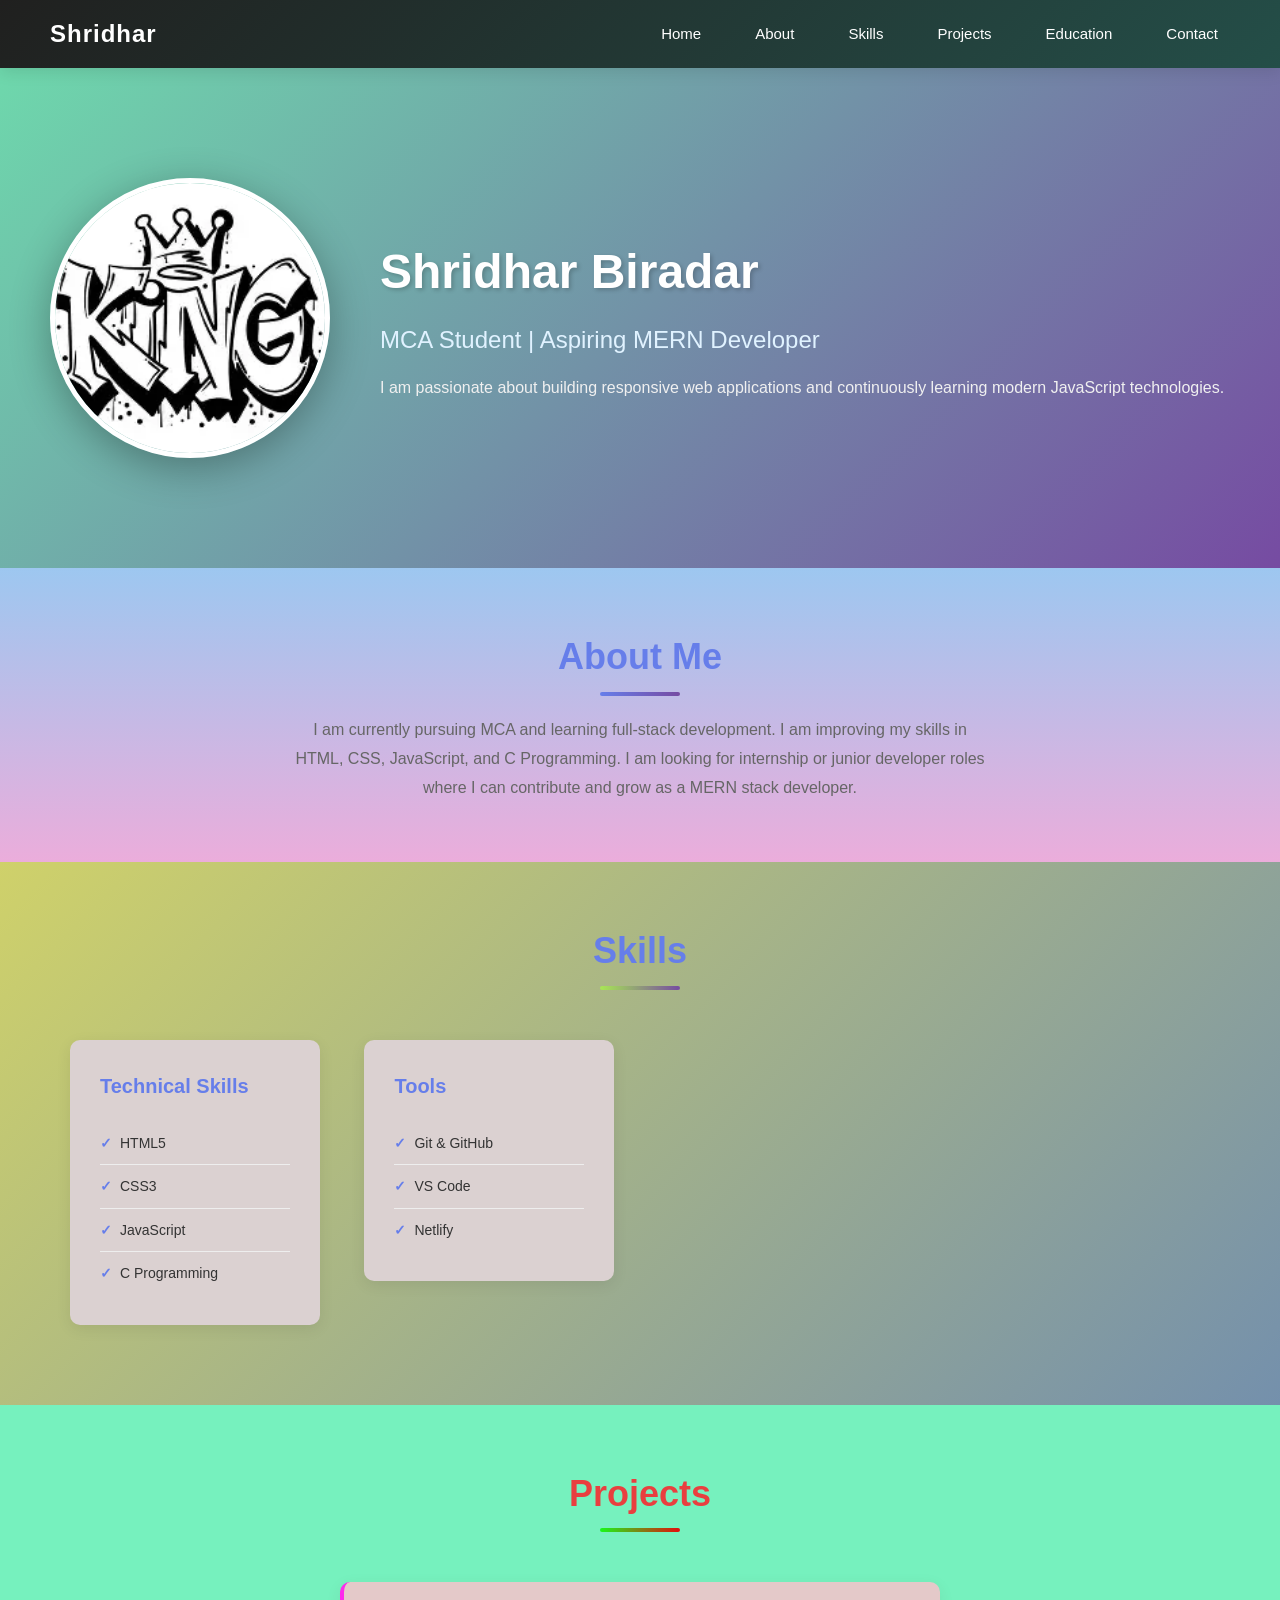
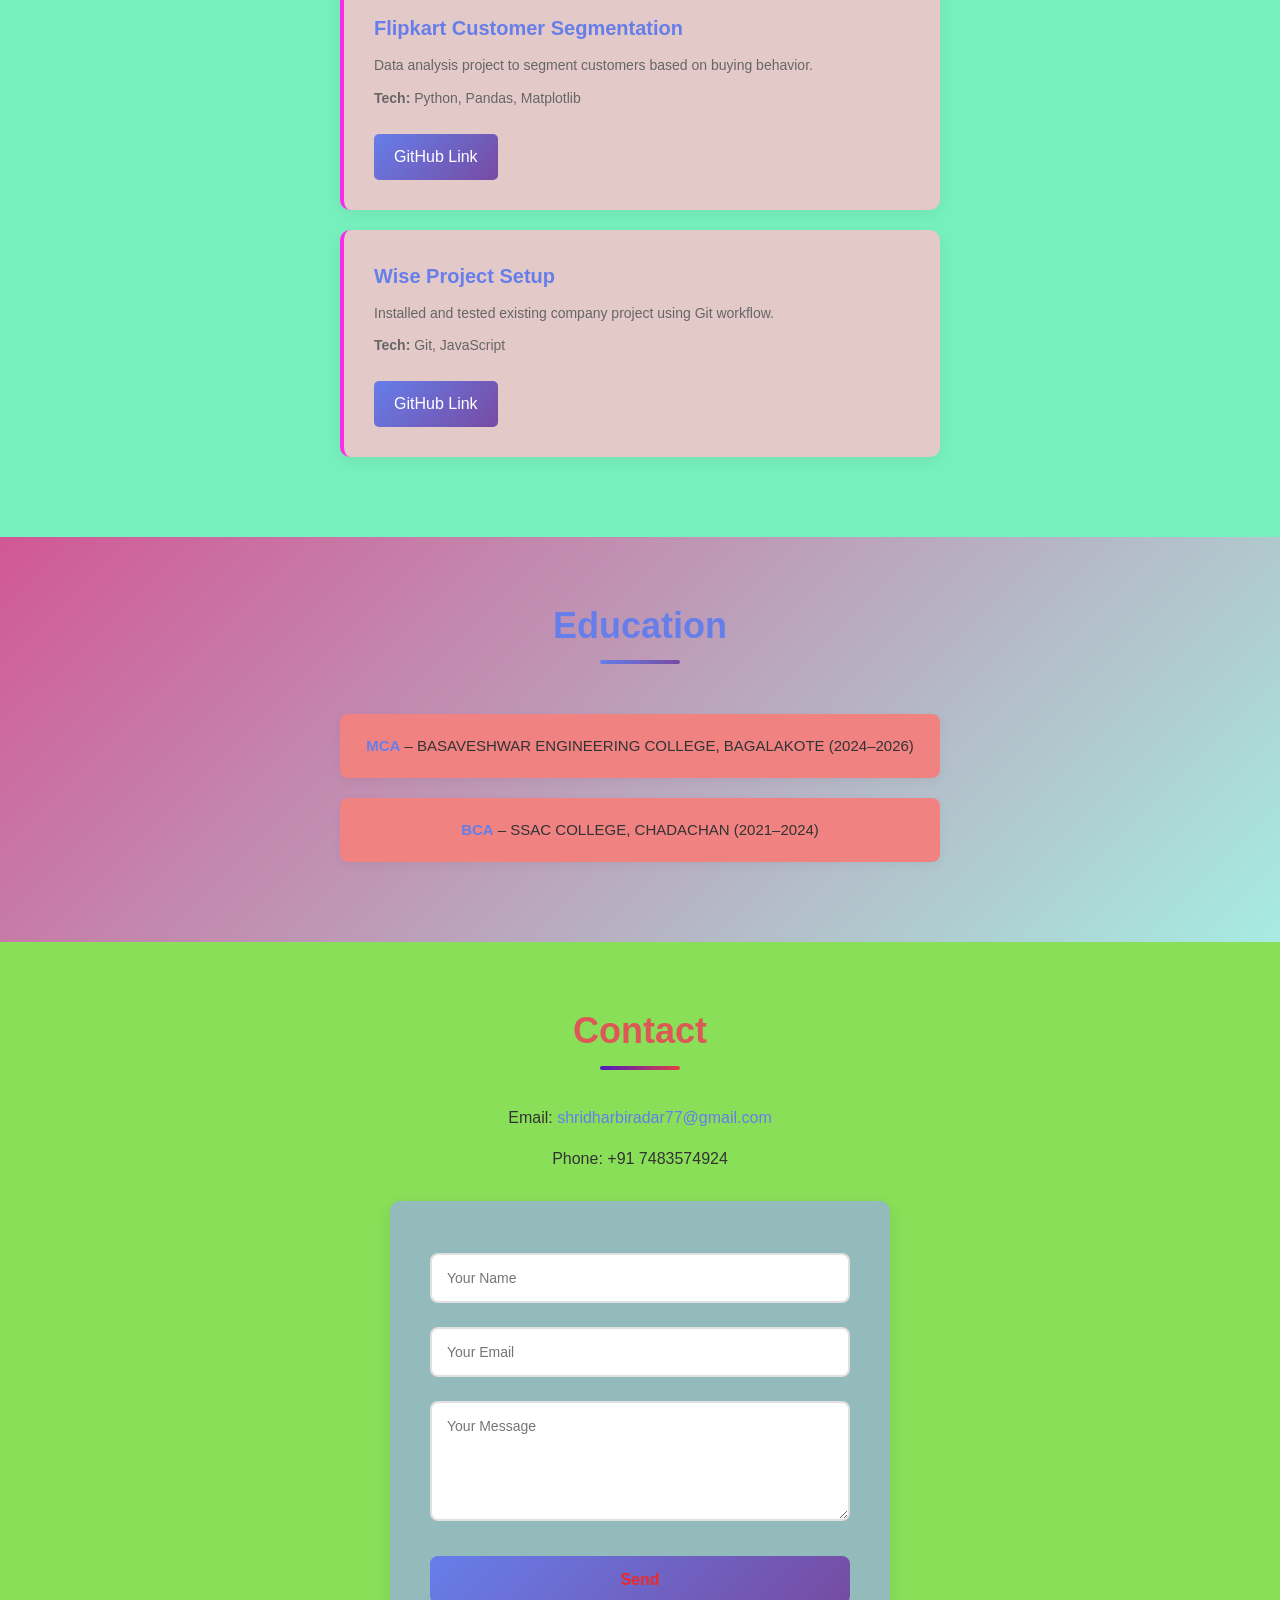
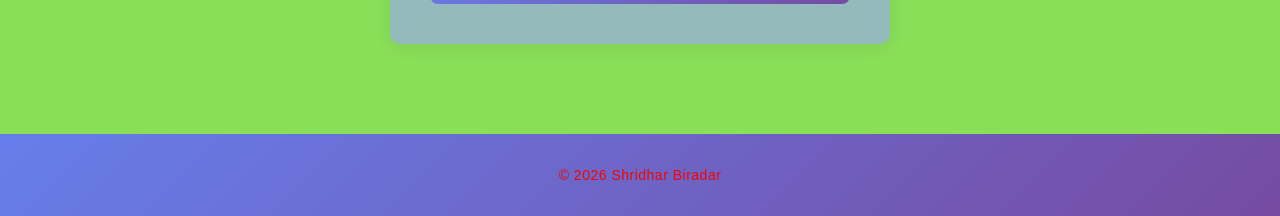
<file: index.html>
<!DOCTYPE html>
<html lang="en">
<head>
<meta charset="UTF-8">
<title>Shridhar Biradar | Profile</title>
<meta name="viewport" content="width=device-width, initial-scale=1.0">
<link rel="stylesheet" href="css/style.css">
</head>

<body>

<!-- Navigation Bar -->
<nav class="navbar">
    <div class="logo">Shridhar</div>
    <ul class="nav-links">
        <li><a href="#">Home</a></li>
        <li><a href="#about">About</a></li>
        <li><a href="#skills">Skills</a></li>
        <li><a href="#projects">Projects</a></li>
        <li><a href="#education">Education</a></li>
        <li><a href="#contact">Contact</a></li>
    </ul>
</nav>

<!-- Hero Section -->
<header class="hero">
    <img src="image.webp" alt="Shridhar Profile Photo" class="profile-img">
   
    <div id="hero-text">
        <h1>Shridhar Biradar</h1>
        <h3>MCA Student | Aspiring MERN Developer</h3>
        <p>
            I am passionate about building responsive web applications 
            and continuously learning modern JavaScript technologies.
        </p>
    </div>
</header>

<!-- About -->
<section id="about" class="about">
    <h2>About Me</h2>
    <p>
        I am currently pursuing MCA and learning full-stack development.
        I am improving my skills in HTML, CSS, JavaScript, and C Programming.
        I am looking for internship or junior developer roles where I can
        contribute and grow as a MERN stack developer.
    </p>
</section>

<!-- Skills -->
<section id="skills" class="skills">

<h2>Skills</h2>

<div class="skill-category">
    <h3>Technical Skills</h3>
    <ul>
        <li>HTML5</li>
        <li>CSS3</li>
        <li>JavaScript</li>
        <li>C Programming</li>
    </ul>
</div>

<div class="skill-category">
    <h3>Tools</h3>
    <ul>
        <li>Git & GitHub</li>
        <li>VS Code</li>
        <li>Netlify</li>
    </ul>
</div>

</section>

<!-- Projects -->
<section id="projects" class="projects">

<h2>Projects</h2>

<div class="project-card">
    <h3>Flipkart Customer Segmentation</h3>
    <p>Data analysis project to segment customers based on buying behavior.</p>
    <p><strong>Tech:</strong> Python, Pandas, Matplotlib</p>
    <a href="https://github.com/yourusername/project-link" target="_blank">GitHub Link</a>
</div>

<div class="project-card">
    <h3>Wise Project Setup</h3>
    <p>Installed and tested existing company project using Git workflow.</p>
    <p><strong>Tech:</strong> Git, JavaScript</p>
    <a href="https://github.com/yourusername/project-link" target="_blank">GitHub Link</a>
</div>

</section>

<!-- Education -->
<section id="education" class="education">
<h2>Education</h2>

<p><strong>MCA</strong> – BASAVESHWAR ENGINEERING COLLEGE, BAGALAKOTE (2024–2026)</p>

<p><strong>BCA</strong> – SSAC COLLEGE, CHADACHAN (2021–2024)</p>

</section>

<!-- Contact -->
<section id="contact" class="contact">

<h2>Contact</h2>

<p>Email: <a href="mailto:shridharbiradar77@gmail.com">shridharbiradar77@gmail.com</a></p>
<p>Phone: +91 7483574924</p>

<form id="contactForm">

<input type="text" id="name" placeholder="Your Name" required>

<input type="email" id="email" placeholder="Your Email" required>

<textarea id="message" placeholder="Your Message" required></textarea>

<button type="submit">Send</button>

</form>

</section>

<!-- Footer -->
<footer>
<p>© 2026 Shridhar Biradar</p>
</footer>

<script src="js/script.js"></script>

</body>
</html>
</file>
<file: css/style.css>
/* ==================== GENERAL STYLES ==================== */
* {
    margin: 0;
    padding: 0;
    box-sizing: border-box;
}

html {
    scroll-behavior: smooth;
}

body {
    font-family: 'Segoe UI', Tahoma, Geneva, Verdana, sans-serif;
    background: #f5f7fa;
    color: #333;
    line-height: 1.6;
}

/* ==================== NAVIGATION BAR ==================== */
.navbar {
    display: flex;
    justify-content: space-between;
    align-items: center;
    background: linear-gradient(135deg, #20201f 0%, #244e48 100%);
    padding: 15px 50px;
    position: sticky;
    top: 0;
    z-index: 100;
    box-shadow: 0 4px 15px rgba(0, 0, 0, 0.1);
    transition: all 0.3s ease;
}

.navbar:hover {
    box-shadow: 0 6px 20px rgba(0, 0, 0, 0.15);
}

.logo {
    color: white;
    font-size: 24px;
    font-weight: bold;
    letter-spacing: 1px;
    transition: all 0.3s ease;
}

.logo:hover {
    transform: scale(1.05);
    text-shadow: 0 0 10px rgba(255, 255, 255, 0.3);
}

.nav-links {
    list-style: none;
    display: flex;
    gap: 30px;
}

.nav-links li {
    position: relative;
}

.nav-links a {
    text-decoration: none;
    color: white;
    font-size: 15px;
    font-weight: 500;
    transition: all 0.3s ease;
    padding: 8px 12px;
    border-radius: 5px;
}

.nav-links a:hover {
    color: #00d4ff;
    background: rgba(255, 255, 255, 0.1);
    transform: translateY(-2px);
}

.nav-links a::after {
    content: '';
    position: absolute;
    bottom: 5px;
    left: 12px;
    width: 0;
    height: 2px;
    background: #00d4ff;
    transition: width 0.3s ease;
}

.nav-links a:hover::after {
    width: calc(100% - 24px);
}

/* ==================== HERO SECTION ==================== */
.hero {
    display: flex;
    align-items: center;
    justify-content: space-around;
    padding: 60px 50px;
    background: linear-gradient(135deg, #6ed8ac 0%, #764ba2 100%);
    color: white;
    min-height: 500px;
    gap: 50px;
    animation: fadeInHero 0.8s ease;
}

@keyframes fadeInHero {
    from {
        opacity: 0;
        transform: translateY(20px);
    }
    to {
        opacity: 1;
        transform: translateY(0);
    }
}

.profile-img {
    width: 280px;
    height: 280px;
    border-radius: 50%;
    object-fit: cover;
    border: 5px solid white;
    box-shadow: 0 10px 40px rgba(0, 0, 0, 0.3);
    transition: all 0.4s ease;
    animation: slideInImage 0.8s ease;
}

@keyframes slideInImage {
    from {
        opacity: 0;
        transform: translateX(-50px) scale(0.9);
    }
    to {
        opacity: 1;
        transform: translateX(0) scale(1);
    }
}

.profile-img:hover {
    transform: scale(1.08) rotate(2deg);
    box-shadow: 0 15px 50px rgba(0, 0, 0, 0.4);
}

#hero-text {
    flex: 1;
    animation: slideInText 0.8s ease 0.2s both;
}

@keyframes slideInText {
    from {
        opacity: 0;
        transform: translateX(50px);
    }
    to {
        opacity: 1;
        transform: translateX(0);
    }
}

#hero-text h1 {
    font-size: 48px;
    margin-bottom: 10px;
    font-weight: bold;
    text-shadow: 2px 2px 4px rgba(0, 0, 0, 0.2);
}

#hero-text h3 {
    font-size: 24px;
    margin-bottom: 15px;
    color: #e0f2ff;
    font-weight: 500;
}

#hero-text p {
    font-size: 16px;
    line-height: 1.8;
    color: #f0f0f0;
}

/* ==================== ABOUT SECTION ==================== */
.about {
    padding: 60px 50px;
    background:linear-gradient(180deg, #9dc7f0 0%, #ebaddb 100%);
    text-align: center;
    animation: fadeIn 0.8s ease;
}

@keyframes fadeIn {
    from {
        opacity: 0;
    }
    to {
        opacity: 1;
    }
}

.about h2 {
    font-size: 36px;
    margin-bottom: 30px;
    color: #667eea;
    position: relative;
    display: inline-block;
}

.about h2::after {
    content: '';
    position: absolute;
    bottom: -10px;
    left: 50%;
    transform: translateX(-50%);
    width: 80px;
    height: 4px;
    background: linear-gradient(90deg, #667eea 0%, #764ba2 100%);
    border-radius: 2px;
}

.about p {
    font-size: 16px;
    color: #666;
    max-width: 700px;
    margin: 0 auto;
    line-height: 1.8;
    transition: all 0.3s ease;
}

.about:hover p {
    color: #333;
    transform: translateY(-5px);
}

/* ==================== SKILLS SECTION ==================== */
.skills {
    padding: 60px 50px;
    background: linear-gradient(135deg, #cfd16a 0%, #7490ac 100%);
}

.skills h2 {
    font-size: 36px;
    text-align: center;
    margin-bottom: 40px;
    color: #667eea;
    position: relative;
    display: inline-block;
    width: 100%;
}

.skills h2::after {
    content: '';
    position: absolute;
    bottom: -10px;
    left: 50%;
    transform: translateX(-50%);
    width: 80px;
    height: 4px;
    background: linear-gradient(90deg, #a8e754 0%, #764ba2 100%);
    border-radius: 2px;
}

.skill-category {
    background: rgb(219, 209, 209);
    padding: 30px;
    margin: 20px;
    border-radius: 10px;
    display: inline-block;
    min-width: 250px;
    box-shadow: 0 4px 15px rgba(0, 0, 0, 0.08);
    transition: all 0.4s ease;
    vertical-align: top;
}

.skill-category:hover {
    transform: translateY(-10px) scale(1.02);
    box-shadow: 0 12px 30px rgba(102, 126, 234, 0.3);
    background: linear-gradient(135deg, #667eea 0%, #764ba2 100%);
    color: white;
}

.skill-category h3 {
    font-size: 20px;
    margin-bottom: 20px;
    color: #667eea;
    transition: color 0.3s ease;
}

.skill-category:hover h3 {
    color: white;
}

.skill-category ul {
    list-style: none;
    padding: 0;
}

.skill-category li {
    padding: 10px 0;
    font-size: 14px;
    border-bottom: 1px solid #eee;
    transition: all 0.3s ease;
    position: relative;
    padding-left: 20px;
}

.skill-category:hover li {
    border-bottom-color: rgba(255, 255, 255, 0.2);
    padding-left: 25px;
    color: white;
}

.skill-category li:last-child {
    border-bottom: none;
}

.skill-category li::before {
    content: '✓';
    position: absolute;
    left: 0;
    color: #667eea;
    font-weight: bold;
    transition: color 0.3s ease;
}

.skill-category:hover li::before {
    color: #00d4ff;
}

/* ==================== PROJECTS SECTION ==================== */
.projects {
    padding: 60px 50px;
    background: rgb(118, 241, 190);
}

.projects h2 {
    font-size: 36px;
    text-align: center;
    margin-bottom: 40px;
    color: #e93f3f;
    position: relative;
    display: inline-block;
    width: 100%;
}

.projects h2::after {
    content: '';
    position: absolute;
    bottom: -10px;
    left: 50%;
    transform: translateX(-50%);
    width: 80px;
    height: 4px;
    background: linear-gradient(90deg, #19f819 0%, #e60d0d 100%);
    border-radius: 2px;
}

.project-card {
    background: #e4c9c9;
    padding: 30px;
    margin: 20px auto;
    border-radius: 10px;
    border-left: 4px solid #fd2aec;
    max-width: 600px;
    box-shadow: 0 4px 15px rgba(75, 47, 47, 0.08);
    transition: all 0.4s cubic-bezier(0.25, 0.46, 0.45, 0.94);
    position: relative;
    overflow: hidden;
}

.project-card::before {
    content: '';
    position: absolute;
    top: 0;
    left: -100%;
    width: 100%;
    height: 100%;
    background: linear-gradient(135deg, rgba(53, 63, 107, 0.1) 0%, rgba(118, 75, 162, 0.1) 100%);
    transition: left 0.4s ease;
    z-index: -1;
}

.project-card:hover::before {
    left: 0;
}

.project-card:hover {
    transform: translateY(-8px) translateX(10px);
    box-shadow: 0 12px 35px rgba(102, 126, 234, 0.25);
    border-left-color: #764ba2;
    border-left-width: 6px;
}

.project-card h3 {
    font-size: 20px;
    color: #667eea;
    margin-bottom: 10px;
    transition: all 0.3s ease;
}

.project-card:hover h3 {
    color: #764ba2;
    transform: translateX(5px);
}

.project-card p {
    font-size: 14px;
    color: #666;
    margin-bottom: 10px;
    transition: color 0.3s ease;
}

.project-card:hover p {
    color: #333;
}

.project-card a {
    display: inline-block;
    margin-top: 15px;
    padding: 10px 20px;
    background: linear-gradient(135deg, #667eea 0%, #764ba2 100%);
    color: white;
    text-decoration: none;
    border-radius: 5px;
    transition: all 0.3s ease;
    font-weight: 500;
}

.project-card a:hover {
    transform: translateX(5px);
    box-shadow: 0 5px 15px rgba(102, 126, 234, 0.4);
}

/* ==================== EDUCATION SECTION ==================== */
.education {
    padding: 60px 50px;
    background: linear-gradient(135deg, #d15895 0%, #a6ece1 100%);
}

.education h2 {
    font-size: 36px;
    text-align: center;
    margin-bottom: 40px;
    color: #667eea;
    position: relative;
    display: inline-block;
    width: 100%;
}

.education h2::after {
    content: '';
    position: absolute;
    bottom: -10px;
    left: 50%;
    transform: translateX(-50%);
    width: 80px;
    height: 4px;
    background: linear-gradient(90deg, #667eea 0%, #764ba2 100%);
    border-radius: 2px;
}

.education p {
    text-align: center;
    font-size: 15px;
    margin: 20px auto;
    max-width: 600px;
    padding: 20px;
    background: rgb(240, 130, 130);
    border-radius: 8px;
    box-shadow: 0 3px 10px rgba(0, 0, 0, 0.05);
    transition: all 0.3s ease;
}

.education p:hover {
    transform: translateY(-5px);
    box-shadow: 0 8px 20px rgba(102, 126, 234, 0.2);
    border-left: 4px solid #667eea;
    padding-left: 25px;
}

.education strong {
    color: #667eea;
    transition: color 0.3s ease;
}

.education p:hover strong {
    color: #764ba2;
}

/* ==================== CONTACT SECTION ==================== */
.contact {
    padding: 60px 50px;
    background: rgb(138, 223, 89);
    text-align: center;
}

.contact h2 {
    font-size: 36px;
    margin-bottom: 30px;
    color: #dd5757;
    position: relative;
    display: inline-block;
}

.contact h2::after {
    content: '';
    position: absolute;
    bottom: -10px;
    left: 50%;
    transform: translateX(-50%);
    width: 80px;
    height: 4px;
    background: linear-gradient(90deg, #4c1ac0 0%, #df4242 100%);
    border-radius: 2px;
}

.contact p {
    font-size: 16px;
    margin: 15px 0;
    transition: all 0.3s ease;
}

.contact p:hover {
    color: #e60889;
    transform: scale(1.05);
}

.contact a {
    color: #667eea;
    text-decoration: none;
    font-weight: 500;
    transition: all 0.3s ease;
    position: relative;
}

.contact a:hover {
    color: #764ba2;
}

.contact a::after {
    content: '';
    position: absolute;
    bottom: -3px;
    left: 0;
    width: 100%;
    height: 2px;
    background: #764ba2;
    transform: scaleX(0);
    transform-origin: right;
    transition: transform 0.3s ease;
}

.contact a:hover::after {
    transform: scaleX(1);
    transform-origin: left;
}

/* ==================== CONTACT FORM ==================== */
#contactForm {
    background: #93bbbb;
    padding: 40px;
    border-radius: 10px;
    max-width: 500px;
    margin: 30px auto;
    box-shadow: 0 4px 15px rgba(0, 0, 0, 0.08);
    transition: all 0.4s ease;
}

#contactForm:hover {
    box-shadow: 0 10px 30px rgba(102, 126, 234, 0.2);
    transform: translateY(-5px);
}

#contactForm input,
#contactForm textarea {
    width: 100%;
    padding: 15px;
    margin: 12px 0;
    border: 2px solid #e0e0e0;
    border-radius: 8px;
    font-size: 14px;
    font-family: inherit;
    transition: all 0.3s ease;
    background: white;
}

#contactForm input:focus,
#contactForm textarea:focus {
    outline: none;
    border-color: #667eea;
    box-shadow: 0 0 10px rgba(102, 126, 234, 0.2);
    transform: scale(1.02);
    background: #406975;
}

#contactForm textarea {
    resize: vertical;
    min-height: 120px;
}

#contactForm button {
    width: 100%;
    padding: 15px;
    margin-top: 15px;
    background: linear-gradient(135deg, #667eea 0%, #764ba2 100%);
    color: rgb(235, 43, 43);
    border: none;
    border-radius: 8px;
    font-size: 16px;
    font-weight: bold;
    cursor: pointer;
    transition: all 0.3s ease;
    position: relative;
    overflow: hidden;
}

#contactForm button::before {
    content: '';
    position: absolute;
    top: 0;
    left: -100%;
    width: 100%;
    height: 100%;
    background: linear-gradient(135deg, #764ba2 0%, #667eea 100%);
    transition: left 0.3s ease;
    z-index: -1;
}

#contactForm button:hover::before {
    left: 0;
}

#contactForm button:hover {
    transform: translateY(-3px);
    box-shadow: 0 8px 20px rgba(102, 126, 234, 0.4);
}

#contactForm button:active {
    transform: translateY(-1px);
}

/* ==================== FOOTER ==================== */
footer {
    background: linear-gradient(135deg, #667eea 0%, #764ba2 100%);
    color: rgb(238, 6, 6);
    text-align: center;
    padding: 30px 50px;
    font-size: 14px;
    transition: all 0.3s ease;
}

footer p {
    margin: 0;
    letter-spacing: 0.5px;
}

footer:hover {
    box-shadow: 0 -4px 15px rgba(0, 0, 0, 0.1);
}

/* ==================== RESPONSIVE DESIGN ==================== */
@media (max-width: 768px) {
    .navbar {
        flex-direction: column;
        padding: 15px 20px;
        gap: 15px;
    }

    .nav-links {
        flex-direction: column;
        gap: 10px;
        align-items: center;
    }

    .logo {
        font-size: 20px;
    }

    .hero {
        flex-direction: column;
        padding: 40px 20px;
        min-height: auto;
        gap: 30px;
    }

    .profile-img {
        width: 200px;
        height: 200px;
    }

    #hero-text h1 {
        font-size: 32px;
    }

    #hero-text h3 {
        font-size: 18px;
    }

    .about,
    .skills,
    .projects,
    .education,
    .contact {
        padding: 40px 20px;
    }

    .about h2,
    .skills h2,
    .projects h2,
    .education h2,
    .contact h2 {
        font-size: 28px;
    }

    .skill-category {
        display: block;
        min-width: 100%;
        margin: 15px 0;
    }

    .project-card {
        margin: 15px 0;
    }

    #contactForm {
        padding: 30px 20px;
        max-width: 100%;
    }

    footer {
        padding: 20px 15px;
    }
}
</file>
